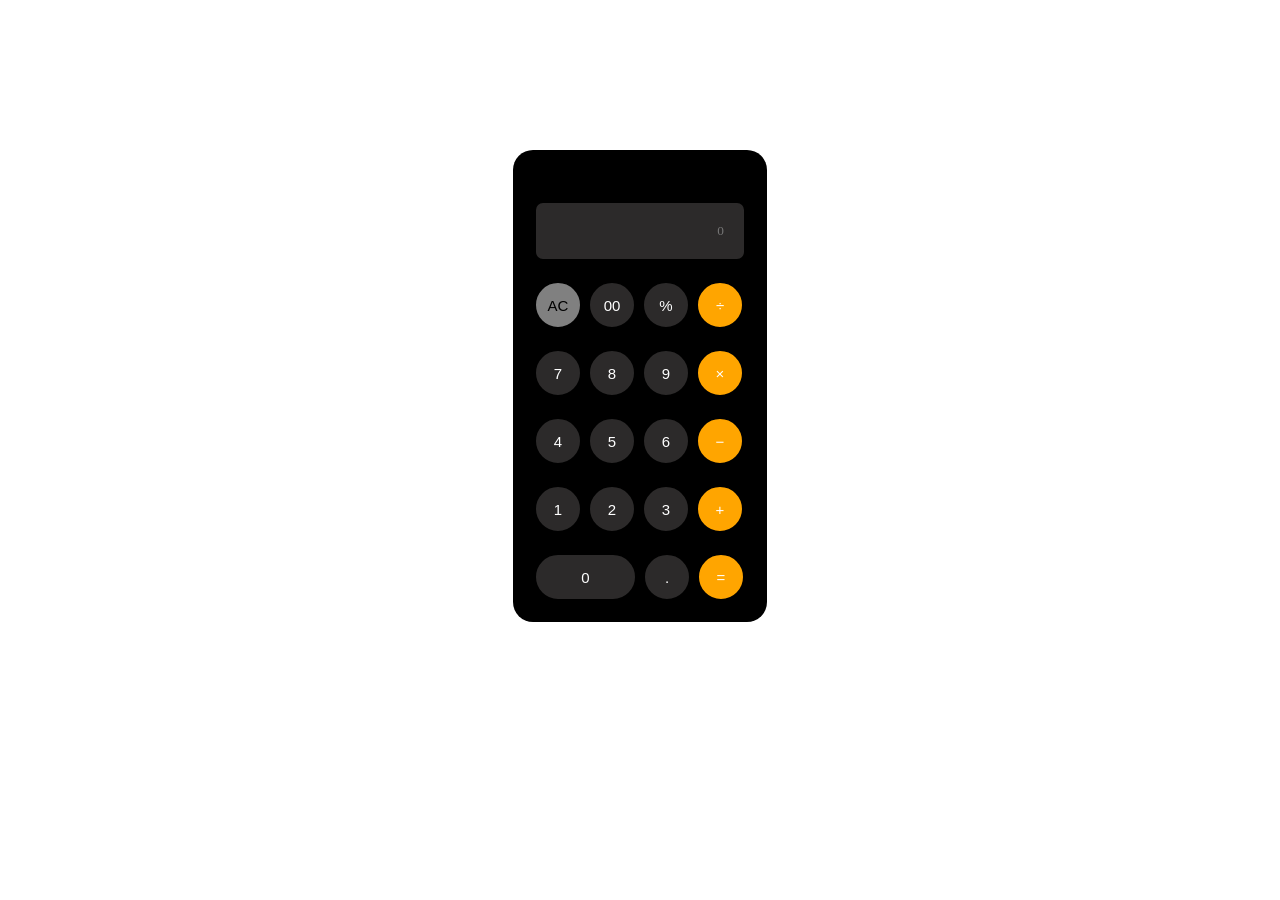
<file: 2026-B291-14110/index.html>
<!DOCTYPE html>
<html lang="en">
<head>
    <meta charset="UTF-8">
    <meta name="viewport" content="width=device-width, initial-scale=1.0">
    <title>Document</title>
    <link rel="stylesheet" href="calc.css">
</head>
<body>
    <div class="container">
        <input type="text" id="display" placeholder="0" readonly><br><br>
        <div>
            <button class="button" id="clear">AC</button>
            <button class="button">00</button>
            <button class="button">&percnt;</button>
            <button class="button" id="orange">&divide;</button><br><br>
        </div>

        <div>
            <button class="button">7</button>
            <button class="button">8</button>
            <button class="button">9</button>
            <button class="button"id="orange">&times;</button><br><br>
        </div>

        <div>
            <button class="button">4</button>
            <button class="button">5</button>
            <button class="button">6</button>
            <button class="button"id="orange">&minus;</button><br><br>
        </div>

        <div>
            <button class="button">1</button>
            <button class="button">2</button>
            <button class="button">3</button>
            <button class="button"id="orange">&plus;</button><br><br>
        </div>
      <div>

           <button class="button"id="big">0</button>
           <button class="button"> .</button>
           <button class="button" id="orange">&equals;</button>

      </div>





    </div>

</body>
</html>
</file>
<file: 2026-B291-14110/calc.css>
body{
justify-content: space-around;
align-items: center;
display: flex;
margin: 150px auto;
}
.container{
    background-color: black;
    padding: 20px;
    border-radius: 20px;
padding-top:50px;
}
.button{
    padding: 6px;
    border-radius: 50%;
    font-size:15px; 
    height: 50px;
    width: 50px;
    border:solid black;
    background-color:rgb(44, 42, 42); 
    color: white;
    cursor:pointer;
}
#display{
    padding: 20px;
    border-radius: 10px;
    border: solid black;
    text-align: right;
background-color:rgb(44, 42, 42); 
color: white;
font-family: 'Times New Roman', Times, serif;
}

#orange{
    background-color: orange;
}
#big{
    width:105px;
    border-radius:40px;
    grid-column: span 2;
}
#clear{
    background-color:grey;
    color: black;
}
</file>
